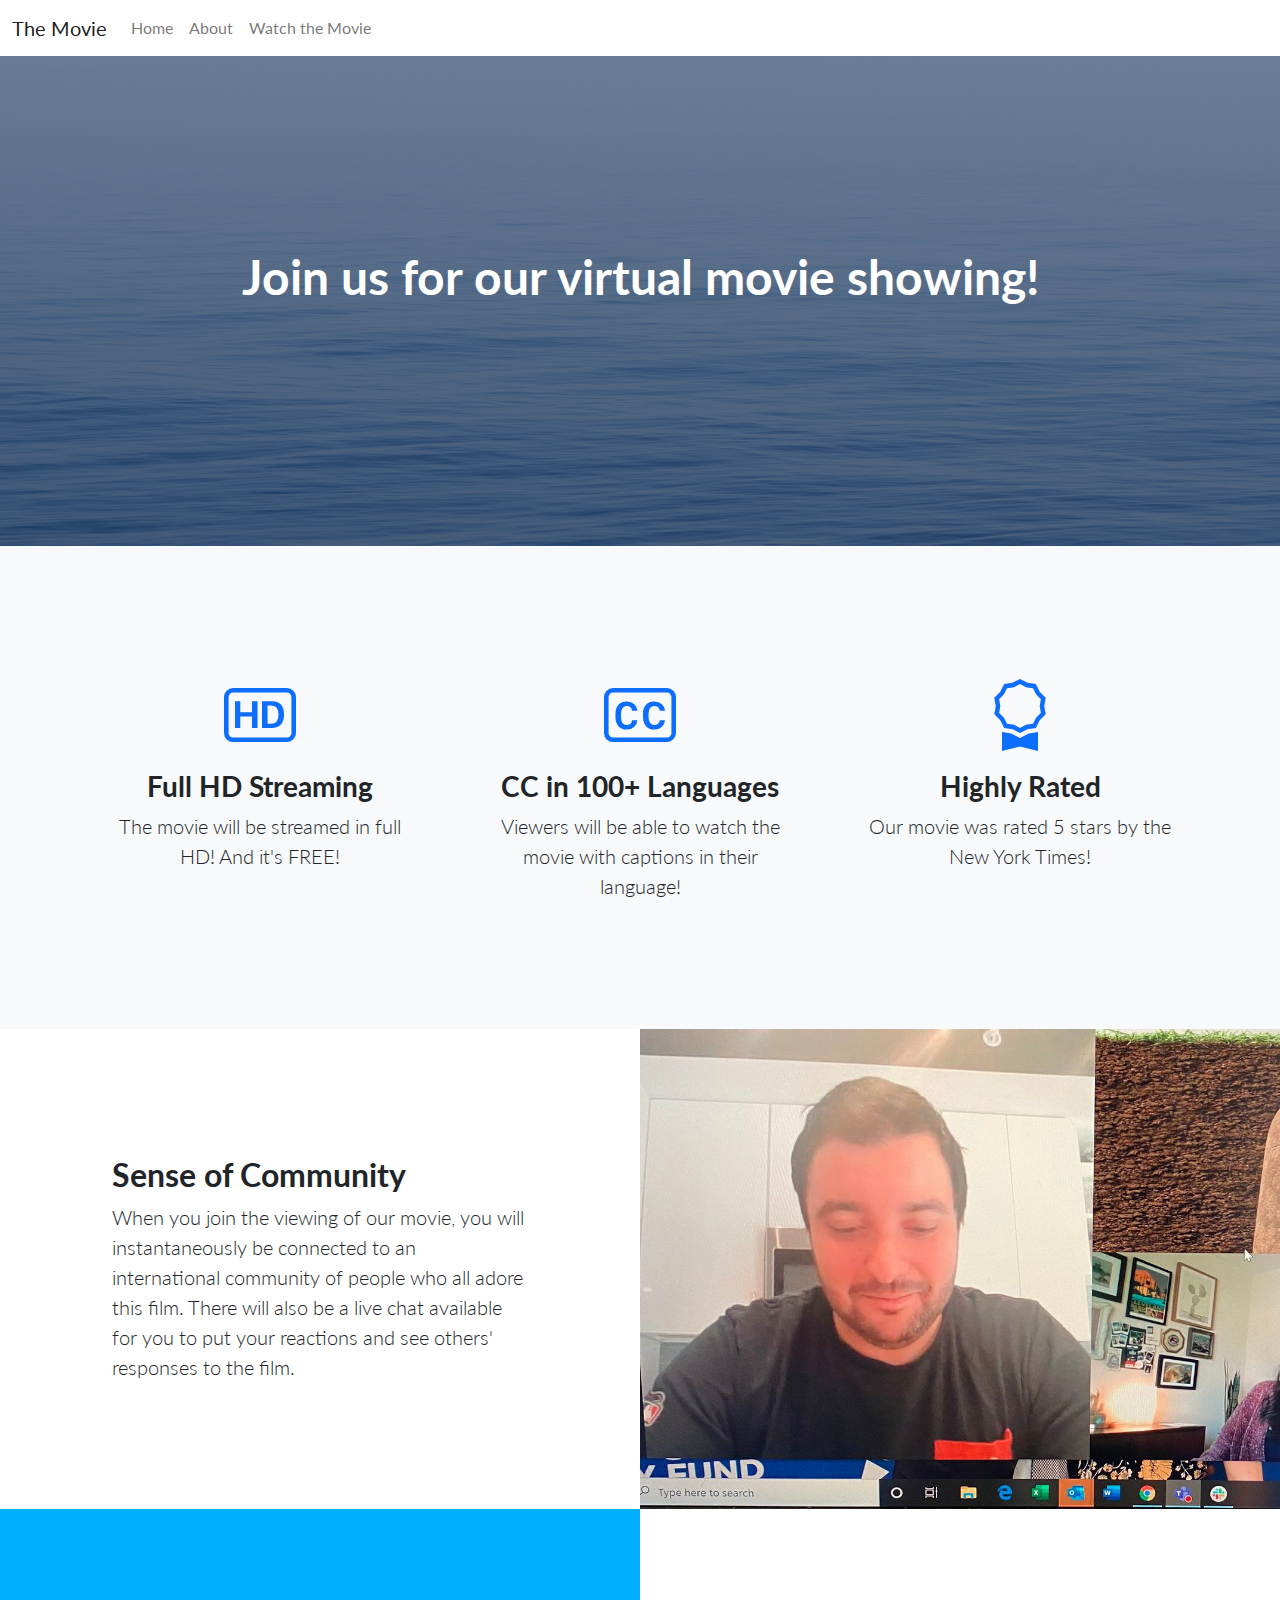
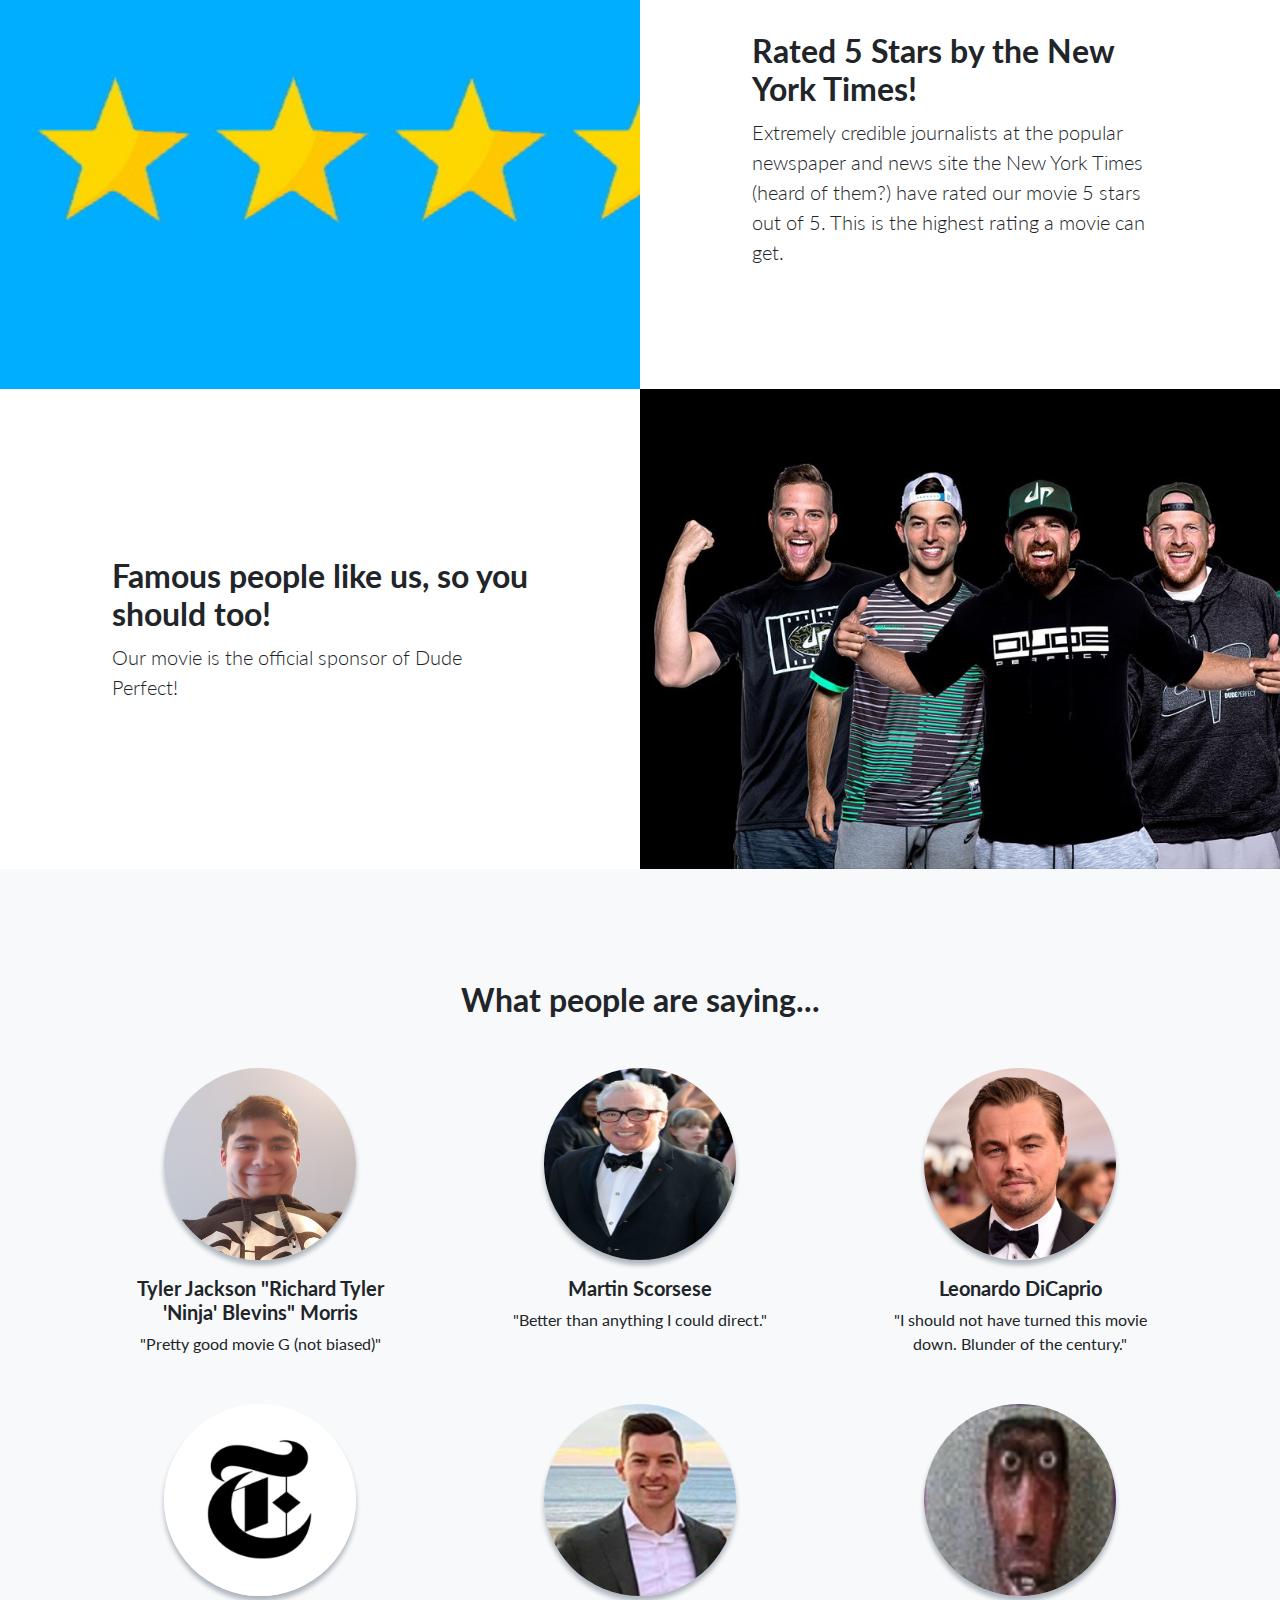
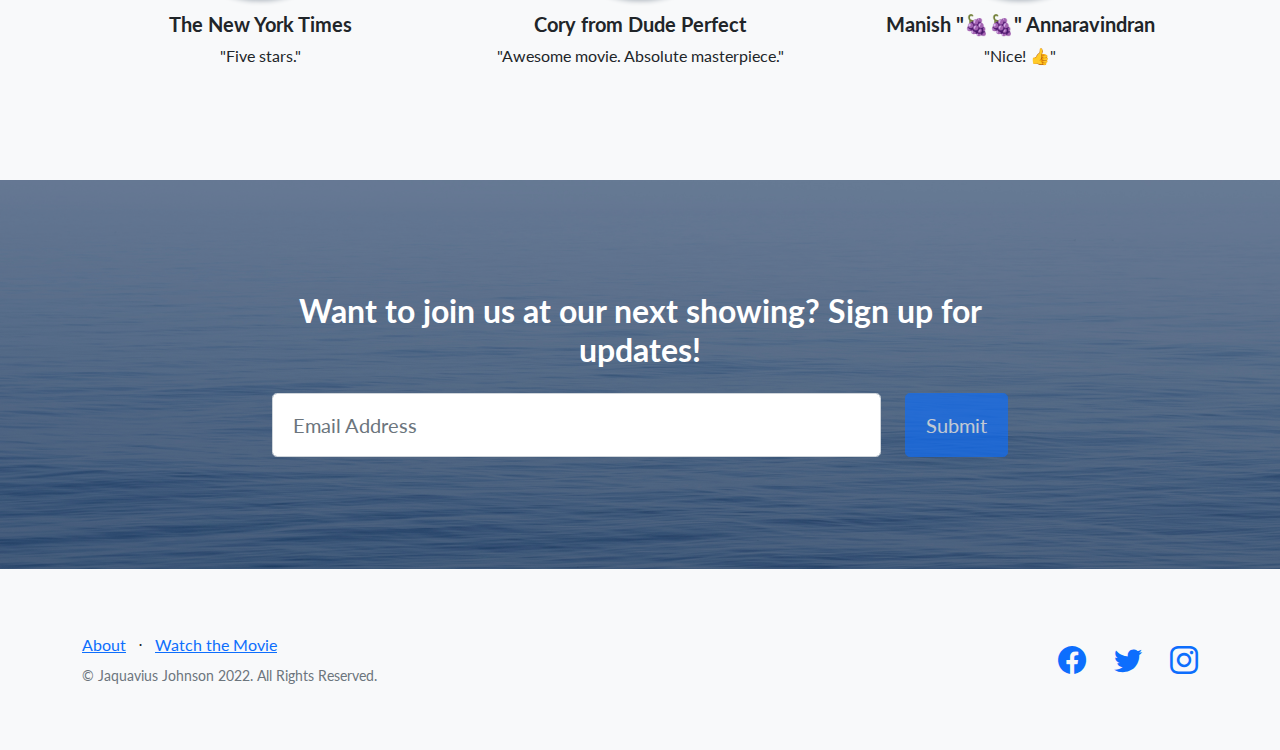
<file: index.html>
<!DOCTYPE html>
<html lang="en">
    <head>
        <meta charset="utf-8" />
        <meta name="viewport" content="width=device-width, initial-scale=1, shrink-to-fit=no" />
        <meta name="description" content="" />
        <meta name="author" content="" />
        <title>Virtual Movie Event</title>
        <!-- Favicon-->
        <link rel="icon" type="image/x-icon" href="tyler.jpg" />
        <!-- Bootstrap icons-->
        <link href="https://cdn.jsdelivr.net/npm/bootstrap-icons@1.5.0/font/bootstrap-icons.css" rel="stylesheet" type="text/css" />
        <!-- Google fonts-->
        <link href="https://fonts.googleapis.com/css?family=Lato:300,400,700,300italic,400italic,700italic" rel="stylesheet" type="text/css" />
        <!-- Core theme CSS (includes Bootstrap)-->
        <link href="styles.css" rel="stylesheet" />
    </head>
    <body>
        <!-- Navigation -->
        <nav class="navbar navbar-expand-lg navbar-light">
          <div class="container-fluid">
            <a class="navbar-brand" href="#">The Movie</a>
            <button class="navbar-toggler" type="button" data-bs-toggle="collapse" data-bs-target="#navbarNav" aria-controls="navbarNav" aria-expanded="false" aria-label="Toggle navigation">
              <span class="navbar-toggler-icon"></span>
            </button>
            <div class="collapse navbar-collapse" id="navbarNav">
              <ul class="navbar-nav">
                <li class="nav-item active">
                  <a class="nav-link" href="#">Home</a>
                </li>
                <li class="nav-item">
                  <a class="nav-link" href="about.html">About</a>
                </li>
                <li class="nav-item">
                  <a class="nav-link" href="movie.html">Watch the Movie</a>
                </li>
              </ul>
            </div>
          </div>
        </nav>
        <!-- Masthead-->
        <header class="masthead">
            <div class="container position-relative">
                <div class="row justify-content-center">
                    <div class="col-xl-12">
                        <div class="text-center text-white">
                            <!-- Page heading-->
                            <h1 class="mb-5">Join us for our virtual movie showing!</h1>
                        </div>
                    </div>
                </div>
            </div>
        </header>
        <!-- Icons Grid-->
        <section class="features-icons bg-light text-center">
            <div class="container">
                <div class="row">
                    <div class="col-lg-4">
                        <div class="features-icons-item mx-auto mb-5 mb-lg-0 mb-lg-3">
                            <div class="features-icons-icon d-flex"><i class="bi-badge-hd m-auto text-primary"></i></div>
                            <h3>Full HD Streaming</h3>
                            <p class="lead mb-0">The movie will be streamed in full HD! And it's FREE!</p>
                        </div>
                    </div>
                    <div class="col-lg-4">
                        <div class="features-icons-item mx-auto mb-5 mb-lg-0 mb-lg-3">
                            <div class="features-icons-icon d-flex"><i class="bi-badge-cc m-auto text-primary"></i></div>
                            <h3>CC in 100+ Languages</h3>
                            <p class="lead mb-0">Viewers will be able to watch the movie with captions in their language!</p>
                        </div>
                    </div>
                    <div class="col-lg-4">
                        <div class="features-icons-item mx-auto mb-0 mb-lg-3">
                            <div class="features-icons-icon d-flex"><i class="bi-award m-auto text-primary"></i></div>
                            <h3>Highly Rated</h3>
                            <p class="lead mb-0">Our movie was rated 5 stars by the New York Times!</p>
                        </div>
                    </div>
                </div>
            </div>
        </section>
        <!-- Image Showcases-->
        <section class="showcase">
            <div class="container-fluid p-0">
                <div class="row g-0">
                    <div class="col-lg-6 order-lg-2 text-white showcase-img" style="background-image: url('potato.jpg')"></div>
                    <div class="col-lg-6 order-lg-1 my-auto showcase-text">
                        <h2>Sense of Community</h2>
                        <p class="lead mb-0">When you join the viewing of our movie, you will instantaneously be connected to an international community of people who all adore this film. There will also be a live chat available for you to put your reactions and see others' responses to the film.</p>
                    </div>
                </div>
                <div class="row g-0">
                    <div class="col-lg-6 text-white showcase-img" style="background-image: url('5star.jpg')"></div>
                    <div class="col-lg-6 my-auto showcase-text">
                        <h2>Rated 5 Stars by the New York Times!</h2>
                        <p class="lead mb-0">Extremely credible journalists at the popular newspaper and news site the New York Times (heard of them?) have rated our movie 5 stars out of 5. This is the highest rating a movie can get.</p>
                    </div>
                </div>
                <div class="row g-0">
                    <div class="col-lg-6 order-lg-2 text-white showcase-img" style="background-image: url('dudeperfect.jpg')"></div>
                    <div class="col-lg-6 order-lg-1 my-auto showcase-text">
                        <h2>Famous people like us, so you should too!</h2>
                        <p class="lead mb-0">Our movie is the official sponsor of Dude Perfect!</p>
                    </div>
                </div>
            </div>
        </section>
        <!-- Testimonials-->
        <section class="testimonials text-center bg-light">
            <div class="container">
                <h2 class="mb-5">What people are saying...</h2>
                <div class="row">
                    <div class="col-lg-4">
                        <div class="testimonial-item mx-auto mb-5 mb-lg-0">
                            <img class="img-fluid rounded-circle mb-3" src="tyler.jpg" alt="Tyler" />
                            <h5>Tyler Jackson "Richard Tyler 'Ninja' Blevins" Morris</h5>
                            <p class="font-weight-light mb-0">"Pretty good movie G (not biased)"</p>
                        </div>
                    </div>
                    <div class="col-lg-4">
                        <div class="testimonial-item mx-auto mb-5 mb-lg-0">
                            <img class="img-fluid rounded-circle mb-3" src="scorsese.jpg" alt="Martin Scorsese" />
                            <h5>Martin Scorsese</h5>
                            <p class="font-weight-light mb-0">"Better than anything I could direct."</p>
                        </div>
                    </div>
                    <div class="col-lg-4">
                        <div class="testimonial-item mx-auto mb-5 mb-lg-0">
                            <img class="img-fluid rounded-circle mb-3" src="dicap.jpg" alt="Leonardo DiCaprio" />
                            <h5>Leonardo DiCaprio</h5>
                            <p class="font-weight-light mb-0">"I should not have turned this movie down. Blunder of the century."</p>
                        </div>
                    </div>
                  </div>
                  <br><br>
                  <div class="row">
                    <div class="col-lg-4">
                        <div class="testimonial-item mx-auto mb-5 mb-lg-0">
                            <img class="img-fluid rounded-circle mb-3" src="nyt-t-logo.jpg" alt="New York Times Logo" />
                            <h5>The New York Times</h5>
                            <p class="font-weight-light mb-0">"Five stars."</p>
                        </div>
                    </div>
                    <div class="col-lg-4">
                        <div class="testimonial-item mx-auto mb-5 mb-lg-0">
                            <img class="img-fluid rounded-circle mb-3" src="cory.png" alt="Cory from Dude Perfect" />
                            <h5>Cory from Dude Perfect</h5>
                            <p class="font-weight-light mb-0">"Awesome movie. Absolute masterpiece."</p>
                        </div>
                    </div>
                    <div class="col-lg-4">
                        <div class="testimonial-item mx-auto mb-5 mb-lg-0">
                            <img class="img-fluid rounded-circle mb-3" src="manish.png" alt="Manish Annaravindran" />
                            <h5>Manish "🍇🍇" Annaravindran</h5>
                            <p class="font-weight-light mb-0">"Nice! 👍"</p>
                        </div>
                    </div>
                </div>
            </div>
        </section>
        <!-- Call to Action-->
        <section class="call-to-action text-white text-center" id="signup">
            <div class="container position-relative">
                <div class="row justify-content-center">
                    <div class="col-xl-8">
                        <h2 class="mb-4">Want to join us at our next showing? Sign up for updates!</h2>
                        <!-- Signup form-->
                        <!-- * * * * * * * * * * * * * * *-->
                        <!-- * * SB Forms Contact Form * *-->
                        <!-- * * * * * * * * * * * * * * *-->
                        <!-- This form is pre-integrated with SB Forms.-->
                        <!-- To make this form functional, sign up at-->
                        <!-- https://startbootstrap.com/solution/contact-forms-->
                        <!-- to get an API token!-->
                        <form class="form-subscribe" id="contactFormFooter" data-sb-form-api-token="API_TOKEN">
                            <!-- Email address input-->
                            <div class="row">
                                <div class="col">
                                    <input class="form-control form-control-lg" id="emailAddressBelow" type="email" placeholder="Email Address" data-sb-validations="required,email" />
                                    <div class="invalid-feedback text-white" data-sb-feedback="emailAddressBelow:required">Email Address is required.</div>
                                    <div class="invalid-feedback text-white" data-sb-feedback="emailAddressBelow:email">Email Address Email is not valid.</div>
                                </div>
                                <div class="col-auto"><button class="btn btn-primary btn-lg disabled" id="submitButton" type="submit">Submit</button></div>
                            </div>
                            <!-- Submit success message-->
                            <!---->
                            <!-- This is what your users will see when the form-->
                            <!-- has successfully submitted-->
                            <div class="d-none" id="submitSuccessMessage">
                                <div class="text-center mb-3">
                                    <div class="fw-bolder">Form submission successful!</div>
                                    <p>To activate this form, sign up at</p>
                                    <a class="text-white" href="https://startbootstrap.com/solution/contact-forms">https://startbootstrap.com/solution/contact-forms</a>
                                </div>
                            </div>
                            <!-- Submit error message-->
                            <!---->
                            <!-- This is what your users will see when there is-->
                            <!-- an error submitting the form-->
                            <div class="d-none" id="submitErrorMessage"><div class="text-center text-danger mb-3">Error sending message!</div></div>
                        </form>
                    </div>
                </div>
            </div>
        </section>
        <!-- Footer-->
        <footer class="footer bg-light">
            <div class="container">
                <div class="row">
                    <div class="col-lg-6 h-100 text-center text-lg-start my-auto">
                        <ul class="list-inline mb-2">
                            <li class="list-inline-item"><a href="about.html">About</a></li>
                            <li class="list-inline-item">⋅</li>
                            <li class="list-inline-item"><a href="movie.html">Watch the Movie</a></li>
                        </ul>
                        <p class="text-muted small mb-4 mb-lg-0">&copy; Jaquavius Johnson 2022. All Rights Reserved.</p>
                    </div>
                    <div class="col-lg-6 h-100 text-center text-lg-end my-auto">
                        <ul class="list-inline mb-0">
                            <li class="list-inline-item me-4">
                                <a href="#!"><i class="bi-facebook fs-3"></i></a>
                            </li>
                            <li class="list-inline-item me-4">
                                <a href="#!"><i class="bi-twitter fs-3"></i></a>
                            </li>
                            <li class="list-inline-item">
                                <a href="#!"><i class="bi-instagram fs-3"></i></a>
                            </li>
                        </ul>
                    </div>
                </div>
            </div>
        </footer>
        <!-- Bootstrap core JS-->
        <script src="https://cdn.jsdelivr.net/npm/bootstrap@5.1.3/dist/js/bootstrap.bundle.min.js"></script>
        <!-- Core theme JS-->
        <script src="scripts.js"></script>
        <!-- * * * * * * * * * * * * * * * * * * * * * * * * * * * * * * * * * * * * * * * *-->
        <!-- * *                               SB Forms JS                               * *-->
        <!-- * * Activate your form at https://startbootstrap.com/solution/contact-forms * *-->
        <!-- * * * * * * * * * * * * * * * * * * * * * * * * * * * * * * * * * * * * * * * *-->
        <script src="https://cdn.startbootstrap.com/sb-forms-latest.js"></script>
    </body>
</html>
</file>
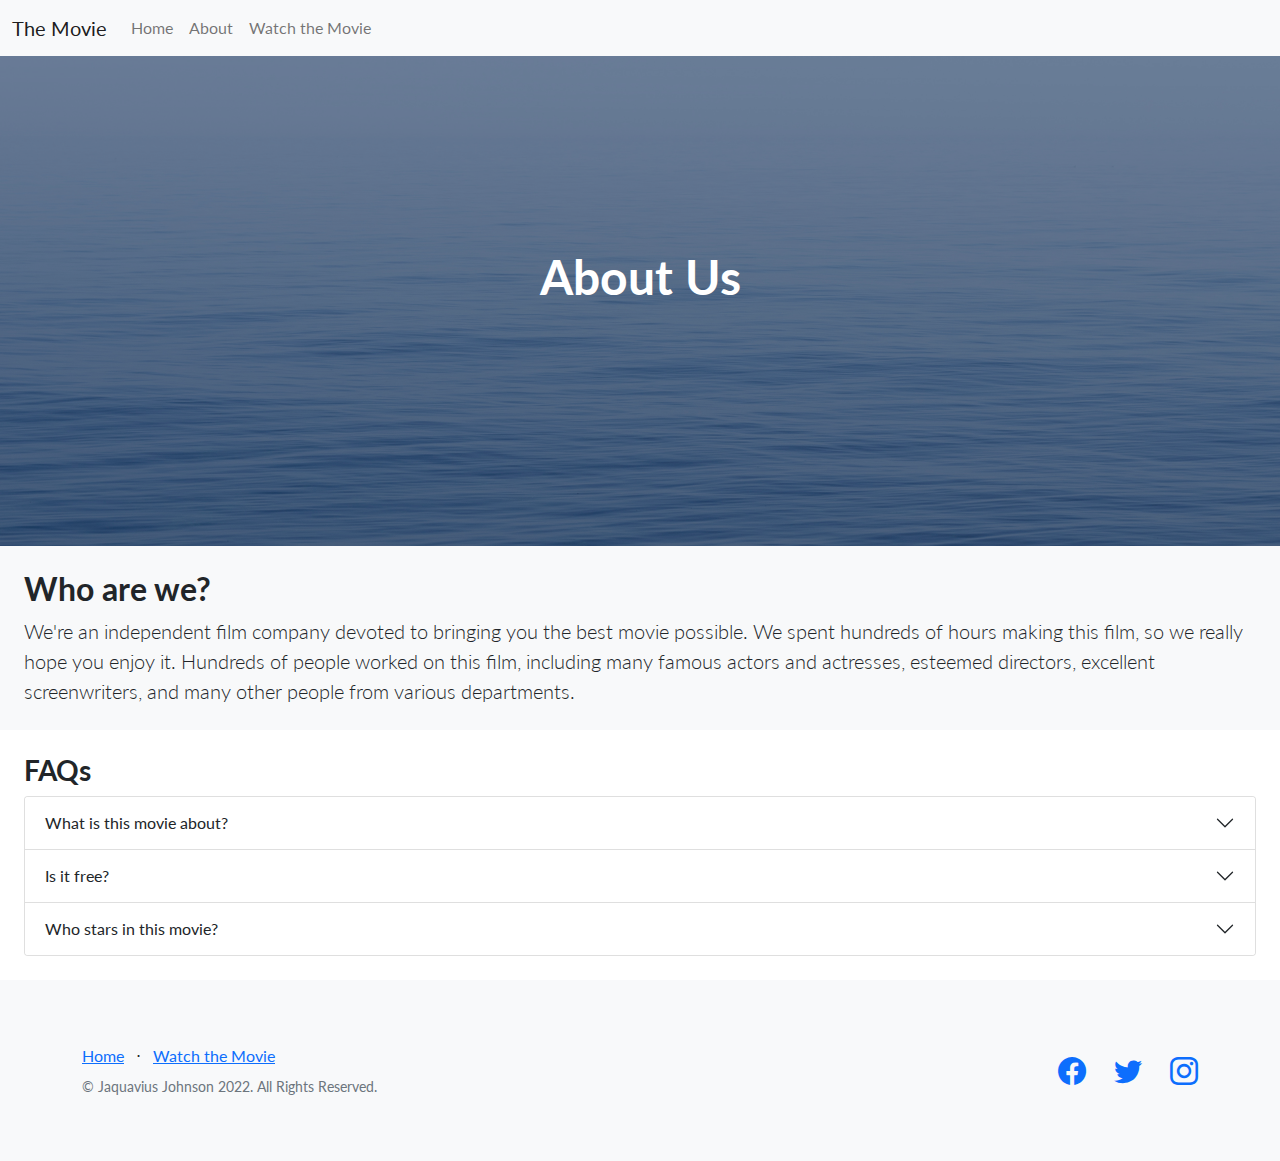
<file: about.html>
<!DOCTYPE html>
<html lang="en">
    <head>
        <meta charset="utf-8" />
        <meta name="viewport" content="width=device-width, initial-scale=1, shrink-to-fit=no" />
        <meta name="description" content="" />
        <meta name="author" content="" />
        <title>About Us</title>
        <!-- Favicon-->
        <link rel="icon" type="image/x-icon" href="tyler.jpg" />
        <!-- Bootstrap icons-->
        <link href="https://cdn.jsdelivr.net/npm/bootstrap-icons@1.5.0/font/bootstrap-icons.css" rel="stylesheet" type="text/css" />
        <!-- Google fonts-->
        <link href="https://fonts.googleapis.com/css?family=Lato:300,400,700,300italic,400italic,700italic" rel="stylesheet" type="text/css" />
        <!-- Core theme CSS (includes Bootstrap)-->
        <link href="styles.css" rel="stylesheet" />
    </head>
    <body>
        <!-- Navigation-->
        <nav class="navbar navbar-expand-lg navbar-light bg-light">
          <div class="container-fluid">
            <a class="navbar-brand" href="#">The Movie</a>
            <button class="navbar-toggler" type="button" data-bs-toggle="collapse" data-bs-target="#navbarNav" aria-controls="navbarNav" aria-expanded="false" aria-label="Toggle navigation">
              <span class="navbar-toggler-icon"></span>
            </button>
            <div class="collapse navbar-collapse" id="navbarNav">
              <ul class="navbar-nav">
                <li class="nav-item active">
                  <a class="nav-link" href="index.html">Home</a>
                </li>
                <li class="nav-item">
                  <a class="nav-link" href="#">About</a>
                </li>
                <li class="nav-item">
                  <a class="nav-link" href="movie.html">Watch the Movie</a>
                </li>
              </ul>
            </div>
          </div>
        </nav>
        <!-- Masthead-->
        <header class="masthead">
            <div class="container position-relative">
                <div class="row justify-content-center">
                    <div class="col-xl-8">
                        <div class="text-center text-white">
                            <!-- Page heading-->
                            <h1 class="mb-5">About Us</h1>
                        </div>
                    </div>
                </div>
            </div>
        </header>
        <!-- About -->
        <section class="about bg-light">
          <div class="container-fluid">
            <div class="container-fluid">
              <br><h2>Who are we?</h2>
              <p class="lead mb-0">We're an independent film company devoted to bringing you the best movie possible. We spent hundreds of hours making this film, so we
                really hope you enjoy it. Hundreds of people worked on this film, including many famous actors and actresses, esteemed directors, excellent screenwriters,
                and many other people from various departments.</p><br>
            </div>
          </div>
        </section>
        <!-- FAQs -->
        <section class="faq">
          <div class="container-fluid">
            <div class="container-fluid">
              <br><h3>FAQs</h3>
              <div class="accordion" id="accordionExample">
                <div class="accordion-item">
                  <h2 class="accordion-header" id="headingOne">
                    <button class="accordion-button collapsed" type="button" data-bs-toggle="collapse" data-bs-target="#collapseOne" aria-expanded="false" aria-controls="collapseOne">
                      What is this movie about?
                    </button>
                  </h2>
                  <div id="collapseOne" class="accordion-collapse collapse" aria-labelledby="headingOne" data-bs-parent="#accordionExample">
                    <div class="accordion-body">
                      <strong>You'll just have to wait and see 🙃</strong> We can't tell you anything about this movie
                      until you tune in to the live event and watch it for yourself.
                    </div>
                  </div>
                </div>
                <div class="accordion-item">
                  <h2 class="accordion-header" id="headingTwo">
                    <button class="accordion-button collapsed" type="button" data-bs-toggle="collapse" data-bs-target="#collapseTwo" aria-expanded="false" aria-controls="collapseTwo">
                      Is it free?
                    </button>
                  </h2>
                  <div id="collapseTwo" class="accordion-collapse collapse" aria-labelledby="headingTwo" data-bs-parent="#accordionExample">
                    <div class="accordion-body">
                      <strong>Absolutely.</strong>  It's completely free, and we offer full HD streaming during the live
                      event. There will also be closed captioning available in over 100 languages so you can have the best
                      experience possible. Don't be afraid to tune in!
                    </div>
                  </div>
                </div>
                <div class="accordion-item">
                  <h2 class="accordion-header" id="headingThree">
                    <button class="accordion-button collapsed" type="button" data-bs-toggle="collapse" data-bs-target="#collapseThree" aria-expanded="false" aria-controls="collapseThree">
                      Who stars in this movie?
                    </button>
                  </h2>
                  <div id="collapseThree" class="accordion-collapse collapse" aria-labelledby="headingThree" data-bs-parent="#accordionExample">
                    <div class="accordion-body">
                      <strong>In short, many people.</strong> The movie was filmed in Britain, so we have many esteemed
                      English actors making cameos for your enjoyment. Be prepared to see your favorite actors and actresses.
                    </div>
                  </div>
                </div>
              </div>
              <br>
            </div>
          </div>
        </section>
        <!-- Footer-->
        <footer class="footer bg-light">
            <div class="container">
                <div class="row">
                    <div class="col-lg-6 h-100 text-center text-lg-start my-auto">
                        <ul class="list-inline mb-2">
                            <li class="list-inline-item"><a href="index.html">Home</a></li>
                            <li class="list-inline-item">⋅</li>
                            <li class="list-inline-item"><a href="movie.html">Watch the Movie</a></li>
                        </ul>
                        <p class="text-muted small mb-4 mb-lg-0">&copy; Jaquavius Johnson 2022. All Rights Reserved.</p>
                    </div>
                    <div class="col-lg-6 h-100 text-center text-lg-end my-auto">
                        <ul class="list-inline mb-0">
                            <li class="list-inline-item me-4">
                                <a href="#!"><i class="bi-facebook fs-3"></i></a>
                            </li>
                            <li class="list-inline-item me-4">
                                <a href="#!"><i class="bi-twitter fs-3"></i></a>
                            </li>
                            <li class="list-inline-item">
                                <a href="#!"><i class="bi-instagram fs-3"></i></a>
                            </li>
                        </ul>
                    </div>
                </div>
            </div>
        </footer>
        <!-- Bootstrap core JS-->
        <script src="https://cdn.jsdelivr.net/npm/bootstrap@5.1.3/dist/js/bootstrap.bundle.min.js"></script>
        <!-- Core theme JS-->
        <script src="scripts.js"></script>
        <!-- * * * * * * * * * * * * * * * * * * * * * * * * * * * * * * * * * * * * * * * *-->
        <!-- * *                               SB Forms JS                               * *-->
        <!-- * * Activate your form at https://startbootstrap.com/solution/contact-forms * *-->
        <!-- * * * * * * * * * * * * * * * * * * * * * * * * * * * * * * * * * * * * * * * *-->
        <script src="https://cdn.startbootstrap.com/sb-forms-latest.js"></script>
    </body>
</html>
</file>
